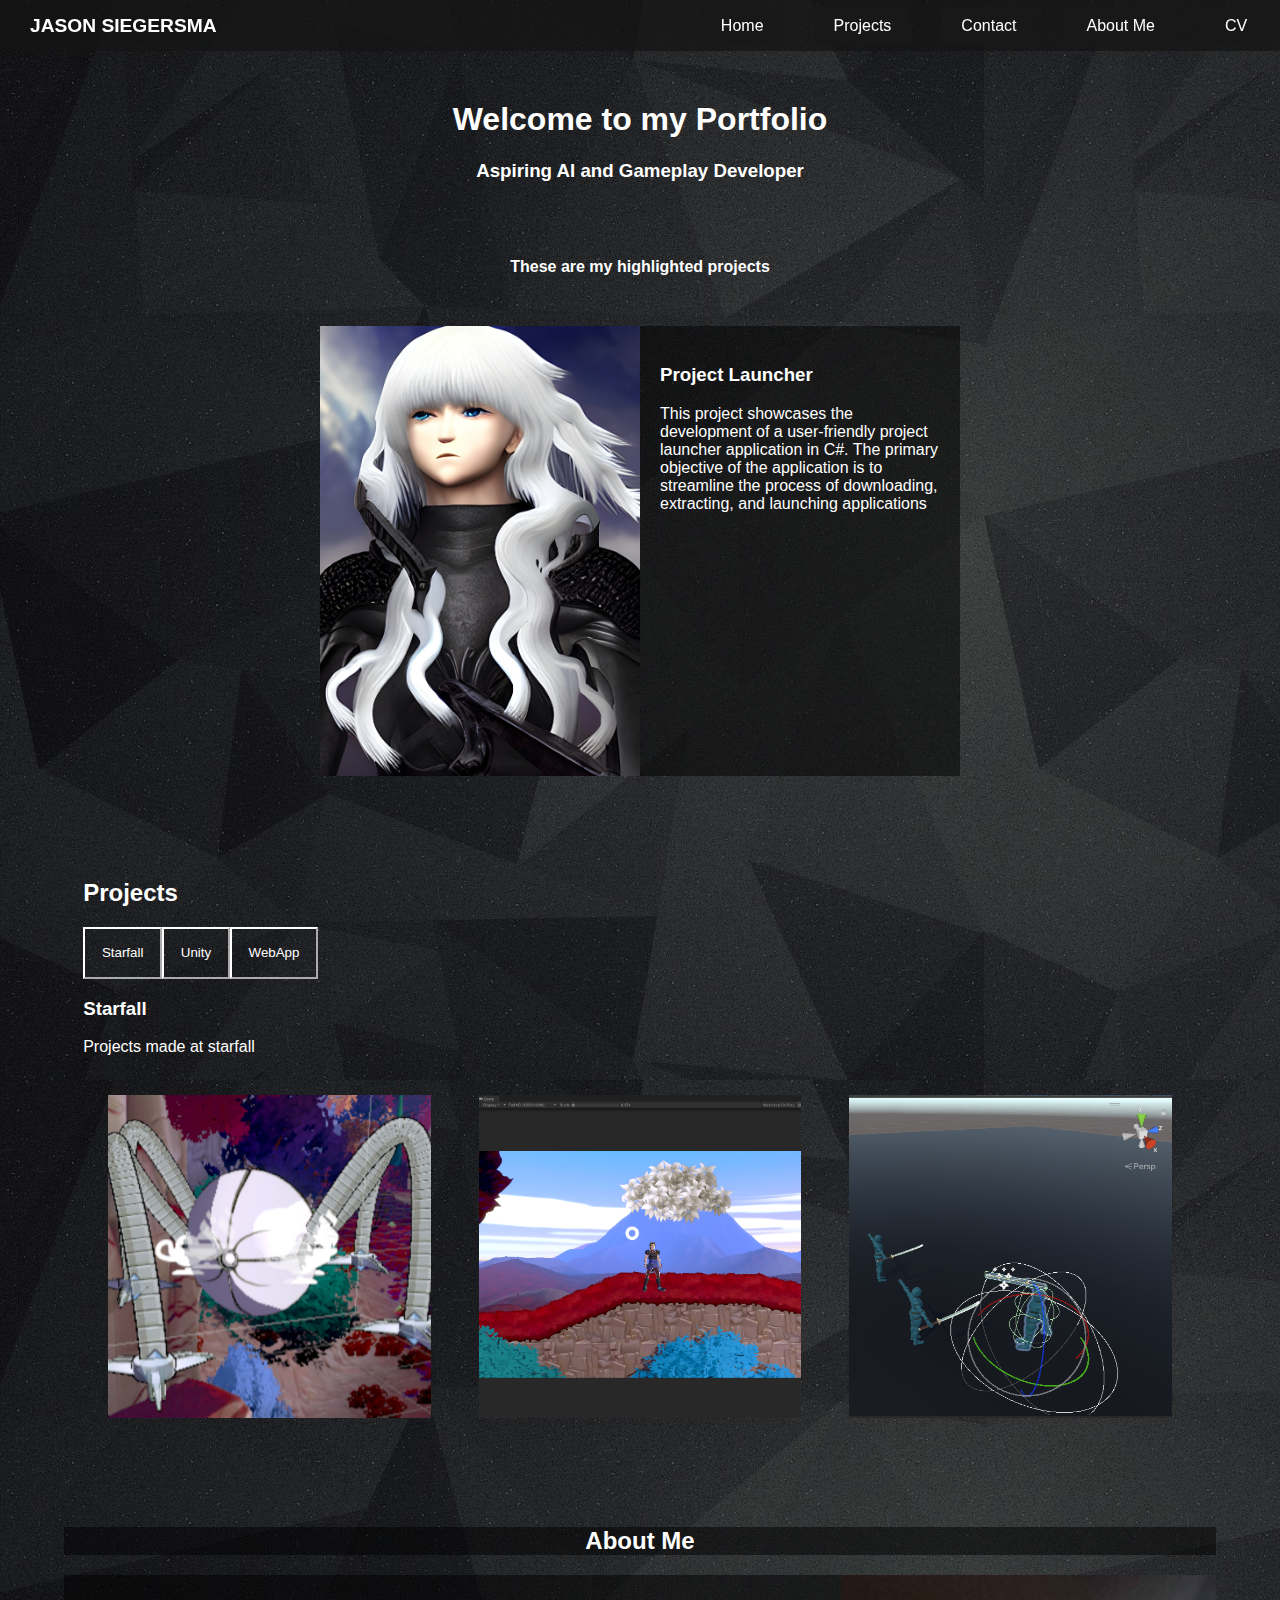
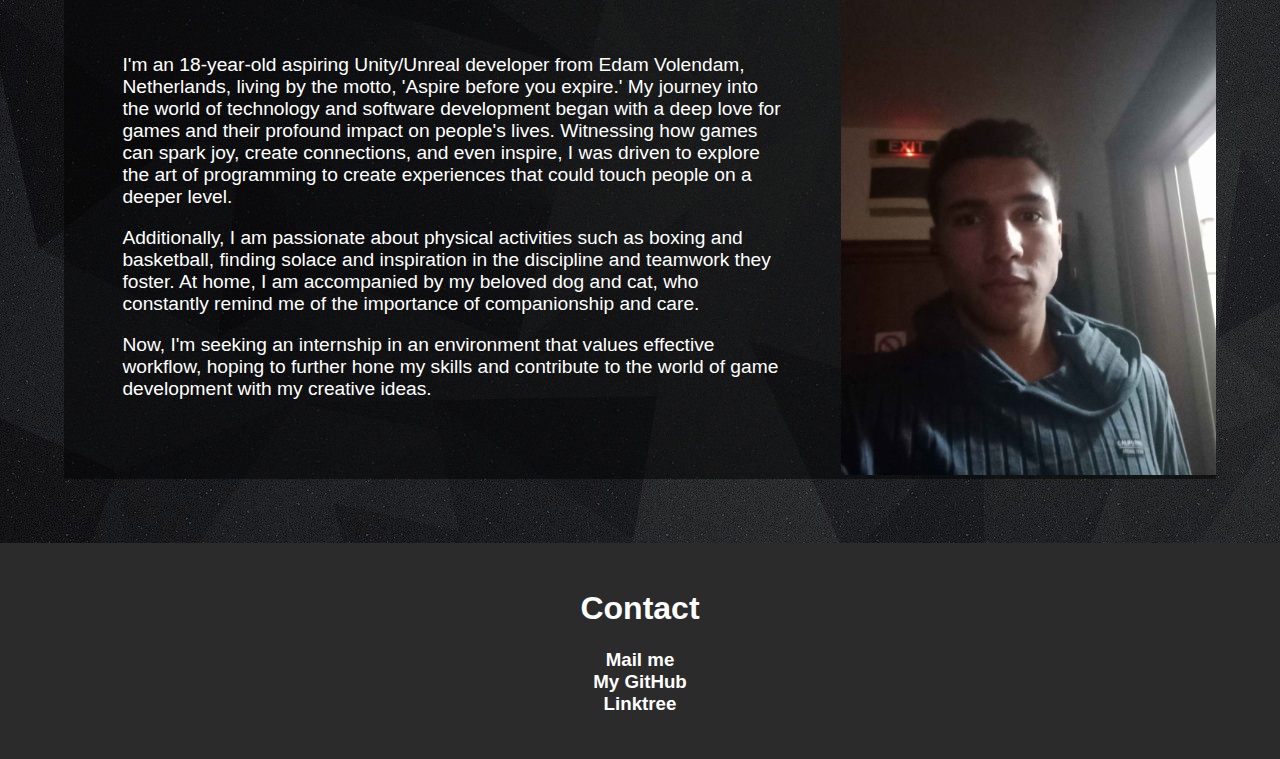
<file: index.html>
<!DOCTYPE html>
<html lang="en">

<head>
    <meta charset="UTF-8">
    <meta http-equiv="X-UA-Compatible" content="IE=edge">
    <meta name="viewport" content="width=device-width, initial-scale=1.0">
    <title>Jason Siegersma</title>
    <link rel="stylesheet" href="style2.css">
    <script defer src="script.js"></script>
</head>

<body>
    <nav>
        <div class="name">
            <a href="index.html">
                <h2>Jason Siegersma  
                </h2>
            </a>
        </div>
        <div class="menu">
            <button class="nav-items" onclick="window.location.href='index.html'">Home</button>
            <button class="nav-items" onclick="window.location.href='#services'">Projects</button>
            <button class="nav-items" onclick="window.location.href='#contact'">Contact</button>
            <button class="nav-items" onclick="window.location.href='#about'">About Me</button>
            <a class="nav-items" href="img/CV.png">CV</a>
        </div>

    </nav>




    <div class="introHeader">
        <h1>
            Welcome to my Portfolio
        </h1>
        <h3>
            Aspiring AI and Gameplay Developer
        </h3>
        <br>
        <br>
        <h4>These are my highlighted projects</h4>
    </div>
    <div class="slider-container">
        <div class="slider-content">
            <a href="projectlauncher.html">
                <div class="slide-content">
                    <img src="img/gamelauncher.jpg" alt="Image 1">
                    <div class="text-content">
                        <h3>Project Launcher</h3>
                        <p>This project showcases the development of a user-friendly project launcher application in C#.
                            The primary objective of the application is to streamline the process of downloading,
                            extracting, and launching applications</p>
                    </div>
                </div>
            </a>
        </div>
    </div>
    <div class="slider-container">
        <div class="slider-content">
            <a href="#services">
                <div class="slide-content">
                    <img src="img/neonsitebackground.jpg" alt="Image 1">
                    <div class="text-content">
                        <h3>Neon Game Studio</h3>
                        <p>Our Unannounced Game as a Service is a 2D Metroidvania experience for local co-op play,
                            inspired by beloved 1980s cartoons.
                            It operates as a constantly evolving game, offering an expanding open world, engaging
                            storylines, and character customization.
                            Join up to 4 players as you embark on cooperative adventures and exciting missions,
                            uncovering the mysteries of the game's world while customizing your characters with 1980s
                            nostalgia.</p>
                    </div>
                </div>
            </a>
        </div>
    </div>

    <div class="slider-container">
        <div class="slider-content">
            <a href="Bo-Space.html">
                <div class="slide-content">
                    <img src="img/OrbitX/orbitx.png" alt="Image 1">
                    <div class="text-content">
                        <h3>OrbitX</h3>
                        <p>The BO-Space project was a collaborative effort assigned to a group of Game Developers and
                            Artists, tasked with creating a game within 8 weeks to showcase their current skills. As
                            part of Group 9, we embarked on developing an Adventure Horror game, with the overarching
                            theme centered around space exploration. Our collective aim was to deliver an immersive
                            gaming experience that would resonate with players and push the boundaries of our
                            capabilities.</p>
                    </div>
                </div>
            </a>
        </div>
    </div>






    <section id="services">
        <h2>Projects</h2>
        <div class="tab">
            <button class="tablinks" onclick="openTab(event, 'Service1')">Starfall</button>
            <button class="tablinks" onclick="openTab(event, 'Service2')">Unity</button>
            <button class="tablinks" onclick="openTab(event, 'Service3')">WebApp</button>
        </div>

        <div id="Service3" class="tabcontent">
            <h3>Other programming languages</h3>
            <p>Projects i made using different codes.</p>
            <div class="image-container">
                <a href="projectlauncher.html" class="image-link">
                    <img src="img/gamelauncher.jpg" alt="">
                    <div class="overlay">Project Launcher</div>
                </a>
                <a href="sitetemplate.html" class="image-link">
                    <img src="img/htmlcssjs-overview.png" alt="">
                    <div class="overlay">HTML/CSS/JS projects</div>
                </a>
            </div>
        </div>

        <div id="Service2" class="tabcontent">
            <h3>Unity</h3>
            <p>My Unity Projects</p>
            <div class="image-container">
                <a href="Bo-Space.html" class="image-link">
                    <img src="img/OrbitX/orbitx.png" alt="">
                    <div class="overlay">OrbitX</div>
                </a>
                <a href="TowerDefense.html" class="image-link">
                    <img src="img/towerdefenselogo.jpg" alt="">
                    <div class="overlay">TowerDefense</div>
                </a>
            </div>
        </div>

        <div id="Service1" class="tabcontent">
            <h3>Starfall</h3>
            <p>Projects made at starfall</p>
            <div class="image-container">
                <a href="ngsocto.html" class="image-link">
                    <img src="img/Octo/octo.png" alt="">
                    <div class="overlay">Octodrone</div>
                </a>
                <a href="ngsradial.html" class="image-link">
                    <img src="img/Radial/RadialStamina.png" alt="">
                    <div class="overlay">Radial Stamina</div>
                </a>
                <a href="ngsams.html" class="image-link">
                    <img src="img/AdvancedMeleeSystem/ablockingandparryingradius.png" alt="">
                    <div class="overlay">Advanced Melee System</div>
                </a>
            </div>

    </section>


    <section>
        <h2 class="about-me">About Me</h2>
        <div class="about-me">
            <div class="about-me-content">
                <p> I'm an 18-year-old aspiring Unity/Unreal developer from Edam Volendam, Netherlands, living by the
                    motto, 'Aspire before you expire.' My journey into the world of technology and software development
                    began with a deep love for games and their profound impact on people's lives. Witnessing how games
                    can spark joy, create connections, and even inspire, I was driven to explore the art of programming
                    to create experiences that could touch people on a deeper level.
                </p>
                <p>
                    Additionally, I am passionate about physical activities such as boxing and basketball, finding
                    solace and inspiration in the discipline and teamwork they foster. At home, I am accompanied by my
                    beloved dog and cat, who constantly remind me of the importance of companionship and care.
                </p>
                <p>
                    Now, I'm seeking an internship in an environment that values effective workflow, hoping to further
                    hone my skills and contribute to the world of game development with my creative ideas.
                </p>
            </div>
            <div class="about-me-image">
                <img src="img/juslikemfr.jpg" alt="About Me Image">
            </div>
        </div>
    </section>

    <footer id="contact">
        <h1>Contact</h1>
        <h3>
            <a href="siegersmajason@gmail.com" target="_blank">Mail me</a>
            <br>
            <a href="https://github.com/j5x" target="_blank">My GitHub</a>
            <br>
            <a href="https://linktr.ee/fwkwasi" target="_blank">Linktree</a>
            <br>
            <a href=""></a>

        </h3>

    </footer>
    </div>
</body>

</html>
</file>
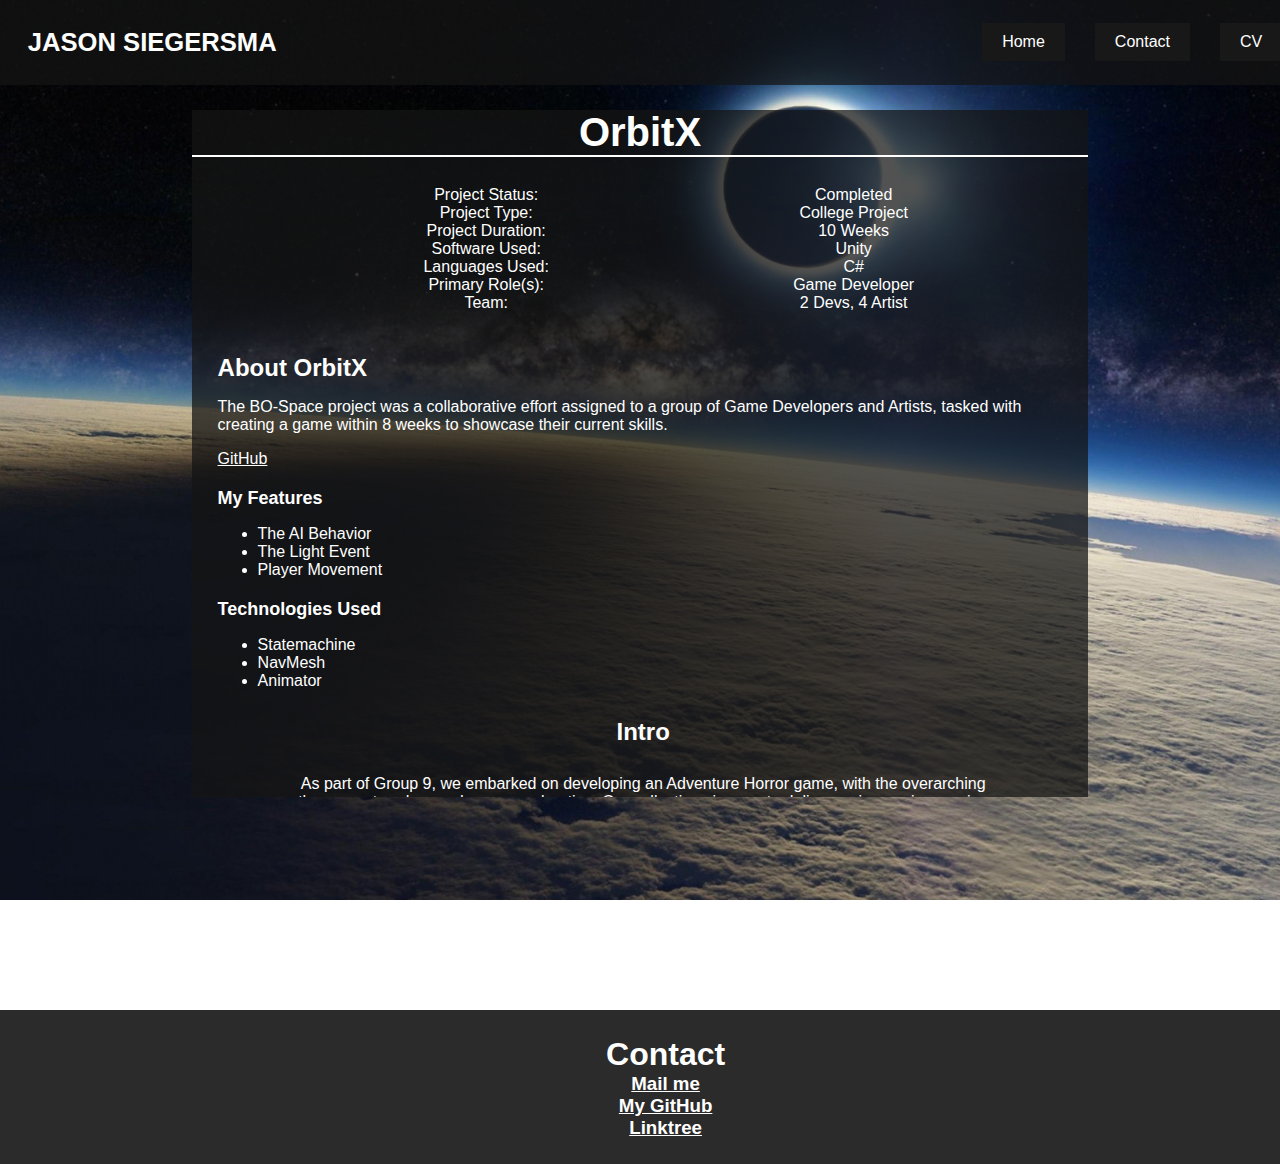
<file: Bo-Space.html>
<!DOCTYPE html>
<html lang="en">

<head>
    <meta charset="UTF-8">
    <meta name="viewport" content="width=device-width, initial-scale=1.0">
    <link rel="stylesheet" href="styleproject.css">
    <title>Project Space</title>
</head>

<body id="space">
    <header class="navbar">
        <nav>
            <div class="name">
                <a href="index.html">
                    <h1>Jason Siegersma</h1>
                </a>
            </div>
            <div class="menu">
                <button class="nav-items" onclick="window.location.href='index.html'">Home</button>
                <button class="nav-items" onclick="window.location.href='#contact'">Contact</button>
                <a class="nav-items" href="img/CV.png" target="_blank">CV</a>
            </div>

        </nav>
    </header>
    <div class="container">
        <div class="project-header">
            <h1>OrbitX</h1>
        </div>

        <div class="project-details">
            <div class="project-stats">
                <p class="project-text">
                    Project Status: <br>
                    Project Type: <br>
                    Project Duration: <br>
                    Software Used: <br>
                    Languages Used: <br>
                    Primary Role(s): <br>
                    Team: <br>
                </p>
                <p class="project-text">
                    Completed <br>
                    College Project <br>
                    10 Weeks <br>
                    Unity <br>
                    C# <br>
                    Game Developer <br>
                    2 Devs, 4 Artist
                </p>
            </div>

            <div class="project-description">
                <h2>About OrbitX</h2>
                <p>
                    The BO-Space project was a collaborative effort assigned to a group of Game Developers and Artists,
                    tasked with creating a game within 8 weeks to showcase their current skills.
                <p>
                    <a href="https://github.com/MikeHuijgen/BO_Space" target="_blank">GitHub</a>
                <h2 class="subtitle">My Features</h2>
                <ul>
                    <li>The AI Behavior</li>
                    <li>The Light Event</li>
                    <li>Player Movement</li>
                </ul>

                <h2 class="subtitle">Technologies Used</h2>
                <ul>
                    <li>Statemachine</li>
                    <li>NavMesh</li>
                    <li>Animator</li>
                </ul>

                <!--Begin Intro Section-->
                <h2 class="project-text">Intro</h2>
                <p class="project-text">As part of Group 9, we
                    embarked on developing an Adventure Horror game, with the overarching theme centered around space
                    exploration. Our collective aim was to deliver an immersive gaming experience that would resonate
                    with players and push the boundaries of our capabilities.


                </p>

                <div class="project-images">
                    <p class="image-title">Gameplay Video of the game</p>
                    <iframe width="800" height="600"
                        src="https://www.youtube.com/embed/pBwwZd9RuRs?si=XeWOAHSLZca20SJA" title="YouTube video player"
                        frameborder="0"
                        allow="accelerometer; autoplay; clipboard-write; encrypted-media; gyroscope; picture-in-picture; web-share"
                        allowfullscreen></iframe>
                    <p class="project-text">
                        Video is the complete walkthrough of level 1, maybe in the future we will work on it again
                    </p>
                </div>
                <!--End Intro Section-->

                <!--Begin Development Section-->

                <h2 class="project-text">Development</h2>
                <p class="project-text">
                    During the development phase, my primary focus revolved around crafting the game's AI and defining
                    its behavior to create an intense and gripping gameplay experience. Leveraging my expertise in AI
                    programming, I dedicated myself to designing and implementing complex AI systems that were integral
                    to the game's suspenseful and immersive atmosphere. I collaborated closely with the team to ensure
                    that the AI seamlessly integrated with the game's narrative and mechanics, contributing to a
                    cohesive and engaging player experience.
                </p>
                <div class="project-images">
                    <p class="image-title">Code that allows the AI to follow the player.</p>
                    <img src="img/OrbitX/FollowPlayerCode.png" alt="Image 1">
                    <p class="project-text">
                        Simple code structure and easy to use.
                    </p>
                </div>
                <div class="project-images">
                    <p class="image-title">Code waypoint system </p>
                    <img src="img/OrbitX/GoToNextPointCode.png" alt="Image 1">
                    <p class="project-text">
                        This code shows you when and which waypoint is selected.
                    </p>
                </div><div class="project-images">
                    <p class="image-title">The Light Event Code</p>
                    <img src="img/OrbitX/LightEvenCode.png" alt="Image 1">
                    <p class="project-text">
                        This is the light event, which happens when you turn on both terminals, then the monster will go to the light.
                    </p>
                </div>
                <h3 class="project-text">Conclusion</h3>
                <p class="project-text">
                    In summary, the project's success stemmed from strong teamwork, yet the lack of documentation and
                    time constraints posed significant challenges. Moving forward, prioritizing documentation and
                    allowing ample time for planning will be crucial for achieving optimal results.
                </p>






            </div>
        </div>
    </div>

    <footer id="contact">
        <h1>Contact</h1>
        <h3>
            <a href="siegersmajason@gmail.com">Mail me</a>
            <br>
            <a href="https://github.com/j5x">My GitHub</a>
            <br>
            <a href="https://linktr.ee/jsnx2k">Linktree</a>

        </h3>

    </footer>

</body>

</html>
</file>
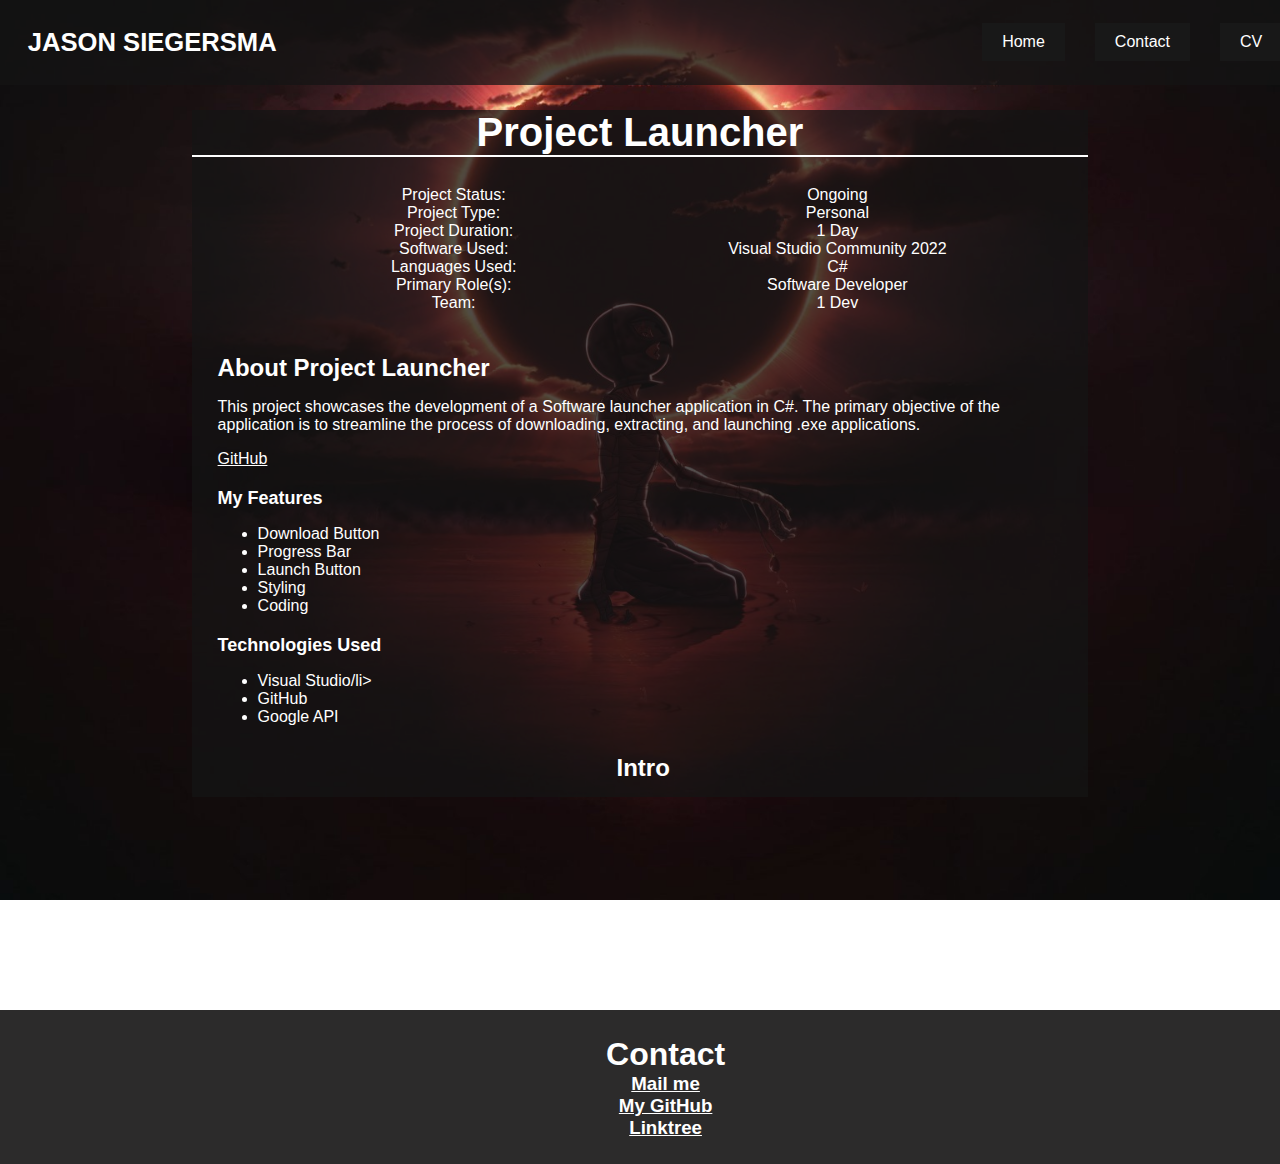
<file: projectlauncher.html>
<!DOCTYPE html>
<html lang="en">

<head>
    <meta charset="UTF-8">
    <meta name="viewport" content="width=device-width, initial-scale=1.0">
    <link rel="stylesheet" href="styleproject.css">
    <title>Project Launcher</title>
</head>

<body id="projectlauncher">
    <header class="navbar">
        <nav>
            <div class="name">
                <a href="index.html">
                    <h1>Jason Siegersma</h1>
                </a>
            </div>
            <div class="menu">
                <button class="nav-items" onclick="window.location.href='index.html'">Home</button>
                <button class="nav-items" onclick="window.location.href='#contact'">Contact</button>
                <a class="nav-items" href="img/CV.png" target="_blank">CV</a>
            </div>

        </nav>
    </header>
    <div class="container">
        <div class="project-header">
            <h1>Project Launcher</h1>
        </div>

        <div class="project-details">
            <div class="project-stats">
                <p class="project-text">
                    Project Status: <br>
                    Project Type: <br>
                    Project Duration: <br>
                    Software Used: <br>
                    Languages Used: <br>
                    Primary Role(s): <br>
                    Team: <br>
                </p>
                <p class="project-text">
                    Ongoing <br>
                    Personal<br>
                    1 Day <br>
                    Visual Studio Community 2022 <br>
                    C# <br>
                    Software Developer <br>
                    1 Dev
                </p>
            </div>

            <div class="project-description">
                <h2>About Project Launcher</h2>
                <p>
                    This project showcases the development of a Software launcher application in C#. The
                    primary objective of the application is to streamline the process of downloading, extracting, and
                    launching .exe applications.
                <p>
                    <a href="https://github.com/j5x/ProjectLauncher" target="_blank">GitHub</a>
                <h2 class="subtitle">My Features</h2>
                <ul>
                    <li>Download Button</li>
                    <li>Progress Bar</li>
                    <li>Launch Button</li>
                    <li>Styling</li>
                    <li>Coding</li>
                </ul>

                <h2 class="subtitle">Technologies Used</h2>
                <ul>
                    <li>Visual Studio/li>
                    <li>GitHub</li>
                    <li>Google API</li>
                </ul>

                <!--Begin Intro Section-->
                <h2 class="project-text">Intro</h2>
                <p class="project-text">
                    The development of the game launcher in C# was quite a challenge, but I managed
                    to make some great strides. I chose C# initially because it works well with the Unreal Engine, which
                    is what I used for the game. I had to work with the WebClient class and the GitHub API to make the
                    downloading and extraction process smooth.
                </p>

                <p class="project-text">
                    At the beginning, I had to set up the environment carefully and make sure the UI components were
                    working smoothly. One of the trickiest parts was getting the download feature right. I had to figure
                    out how to handle file downloads, extractions, and potential errors. Adding the SaveFileDialog was a
                    game-changer because it made it possible for users to choose where to save their downloads.
                </p>

                <div class="project-images">
                    <p class="image-title">Picture of Launcher</p>
                    <img src="img/GameLauncher/Gamelauncher.jpg" alt="Image 1">
                    <p class="project-text">
                        In the image you can see the styling I used and how the buttons look. (I made them simple)
                    </p>
                </div>
                <!--End Intro Section-->

                <!--Begin Development Section-->

                <h2 class="project-text">Development</h2>
                <p class="project-text">
                    As the development process unfolded, ensuring seamless compatibility of various components,
                    including the progress bar, necessitated persistent troubleshooting and diligent debugging efforts.
                    Moreover, the intricate handling of exceptions, notably the NullReferenceException, demanded a
                    comprehensive understanding of the code's intricacies and meticulous attention to detail.
                </p>
                <p class="project-text">
                    As we kept working, we ran into some issues with the progress bar and had to spend some time
                    troubleshooting and debugging(The progress bar will be readded later). Dealing with exceptions like
                    the NullReferenceException was a bit tricky, and we had to pay close attention to the details in the
                    code.
                </p>

                <div class="project-images">
                    <p class="image-title">The script of the download button</p>
                    <script src="https://code.jquery.com/jquery-3.7.1.min.js"
                        integrity="sha256-/JqT3SQfawRcv/BIHPThkBvs0OEvtFFmqPF/lYI/Cxo="
                        crossorigin="anonymous"></script>
                    <p class="project-text">
                        In the snippet you can see the code used for the download button
                    </p>
                    <img src="img/GameLauncher/githubAPIbutton2.png" />
                    <p>In the second snippet you can see the code used for the launch button</p>
                </div>
                <h3 class="project-text">Technical Integration Challenges</h3>
                <p class="project-text">
                    The technical integration of the Google Drive API within the existing codebase proved to be more
                    complex than initially anticipated. It required additional external libraries and resources,
                    which
                    increased the complexity of the project.
                </p>
                <div class="project-images">
                    <p class="image-title">The Google Drive API script</p>
                    <img src="img/GameLauncher/GoogleDriveAPI.png" alt="Image 1">
                    <p class="project-text">
                        In the snippet you can see the entire code used for the Google Drive API
                    </p>
                </div>
                <p class="project-text">
                    The Google Drive API did not provide seamless support for downloading and extracting ZIP files
                    directly, which was a critical requirement for this project. This limitation hindered the smooth
                    retrieval and extraction of game files from the Google Drive repository.
                </p>




                <h3 class="project-text">Conclusion</h3>
                <p class="project-text">
                    We also had some trouble with files getting locked during the build process. It taught us the
                    importance of managing resources properly and handling file access carefully. We had to go deep
                    into
                    the build process to make sure nothing was causing problems.
                </p>
                <p class="project-text">

                    Despite these challenges, we adopted an iterative approach, did a lot of testing, and learned a
                    great deal about C# and the GitHub API. This project has really shown us the importance of
                    perseverance, creative problem-solving, and paying attention to detail, especially in a
                    college-level software development setting.
                </p>



            </div>
        </div>
    </div>
    </div>

    <footer id="contact">
        <h1>Contact</h1>
        <h3>
            <a href="siegersmajason@gmail.com">Mail me</a>
            <br>
            <a href="https://github.com/j5x">My GitHub</a>
            <br>
            <a href="https://linktr.ee/jsnx2k">Linktree</a>

        </h3>

    </footer>

</body>

</html>
</file>
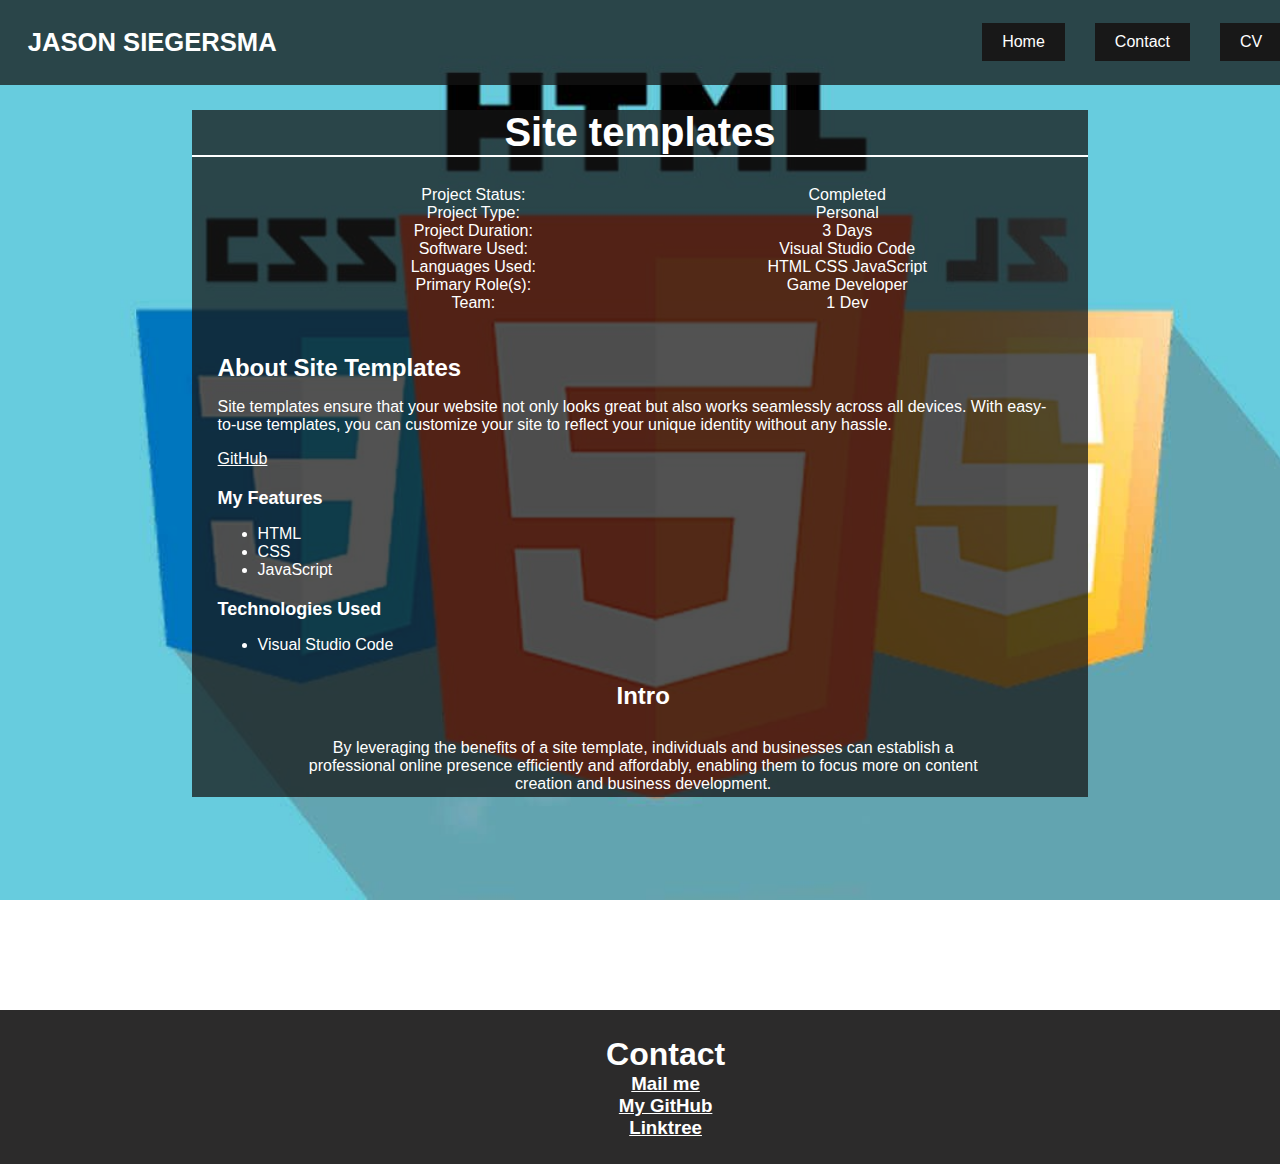
<file: sitetemplate.html>
<!DOCTYPE html>
<html lang="en">

<head>
    <meta charset="UTF-8">
    <meta name="viewport" content="width=device-width, initial-scale=1.0">
    <link rel="stylesheet" href="styleproject.css">
    <title>Template Project</title>
</head>

<body id="sitetemp">
    <header class="navbar">
        <nav>
            <div class="name">
                <a href="index.html">
                    <h1>Jason Siegersma</h1>
                </a>
            </div>
            <div class="menu">
                <button class="nav-items" onclick="window.location.href='index.html'">Home</button>
                <button class="nav-items" onclick="window.location.href='#contact'">Contact</button>
                <a class="nav-items" href="img/CV.png" target="_blank">CV</a>
            </div>

        </nav>
    </header>
    <div class="container">
        <div class="project-header">
            <h1>Site templates</h1>
        </div>

        <div class="project-details">
            <div class="project-stats">
                <p class="project-text">
                    Project Status: <br>
                    Project Type: <br>
                    Project Duration: <br>
                    Software Used: <br>
                    Languages Used: <br>
                    Primary Role(s): <br>
                    Team: <br>
                </p>
                <p class="project-text">
                    Completed <br>
                    Personal <br>
                    3 Days <br>
                    Visual Studio Code <br>
                    HTML CSS JavaScript <br>
                    Game Developer <br>
                    1 Dev
                </p>
            </div>

            <div class="project-description">
                <h2>About Site Templates</h2>
                <p>
                    Site templates ensure that your website not only looks great but also works seamlessly across all
                    devices. With
                    easy-to-use templates, you can customize your site to reflect your unique identity without any
                    hassle.
                <p>
                    <a href="https://github.com/10KJVN/10KJVN.github.io/tree/template" target="_blank">GitHub</a>
                <h2 class="subtitle">My Features</h2>
                <ul>
                    <li>HTML</li>
                    <li>CSS</li>
                    <li>JavaScript</li>
                </ul>

                <h2 class="subtitle">Technologies Used</h2>
                <ul>
                    <li>Visual Studio Code</li>
                </ul>

                <!--Begin Intro Section-->
                <h2 class="project-text">Intro</h2>
                <p class="project-text">

                    By leveraging the benefits of a site template, individuals and businesses can establish a
                    professional online presence efficiently and affordably, enabling them to focus more on content
                    creation and business development.
                </p>


                <!--End Intro Section-->

                <!--Begin Development Section-->

                <h2 class="project-text">Time Efficiency</h2>
                <p class="project-text">
                    Templates provide a pre-designed structure, allowing users to quickly set up a website without
                    starting from scratch. This saves significant time and effort in the development process.
                </p>
                <h2 class="project-text">Consisten Branding</h2>
                <p class="project-text">
                    Templates enable consistent branding across different web pages. They usually come with predefined
                    color schemes, fonts, and layouts, ensuring a cohesive visual identity for the website.
                </p>

                <h2 class="project-text">Cost-Effectiveness</h2>
                <p class="project-text">
                    Using a site template eliminates the need to hire a professional web designer, reducing the overall
                    cost of website development. This is especially beneficial for small businesses and individuals with
                    limited budgets.
                </p>
                <h2 class="project-text">Customization Options</h2>
                <p class="project-text">
                    While providing a structured design, templates often offer customization options, allowing users to
                    personalize certain aspects of the website to better reflect their brand and unique requirements.
                </p>



                <h3 class="project-text">Conclusion</h3>
                <p class="project-text">
                    By leveraging Shader Graph, developers can create visually stunning and customizable stamina bars
                    that align with the aesthetic and design requirements of their game, ultimately contributing to a
                    more immersive and engaging gameplay experience for players.
                </p>






            </div>
        </div>
    </div>

    <footer id="contact">
        <h1>Contact</h1>
        <h3>
            <a href="siegersmajason@gmail.com">Mail me</a>
            <br>
            <a href="https://github.com/j5x">My GitHub</a>
            <br>
            <a href="https://linktr.ee/jsnx2k">Linktree</a>

        </h3>

    </footer>

</body>

</html>
</file>
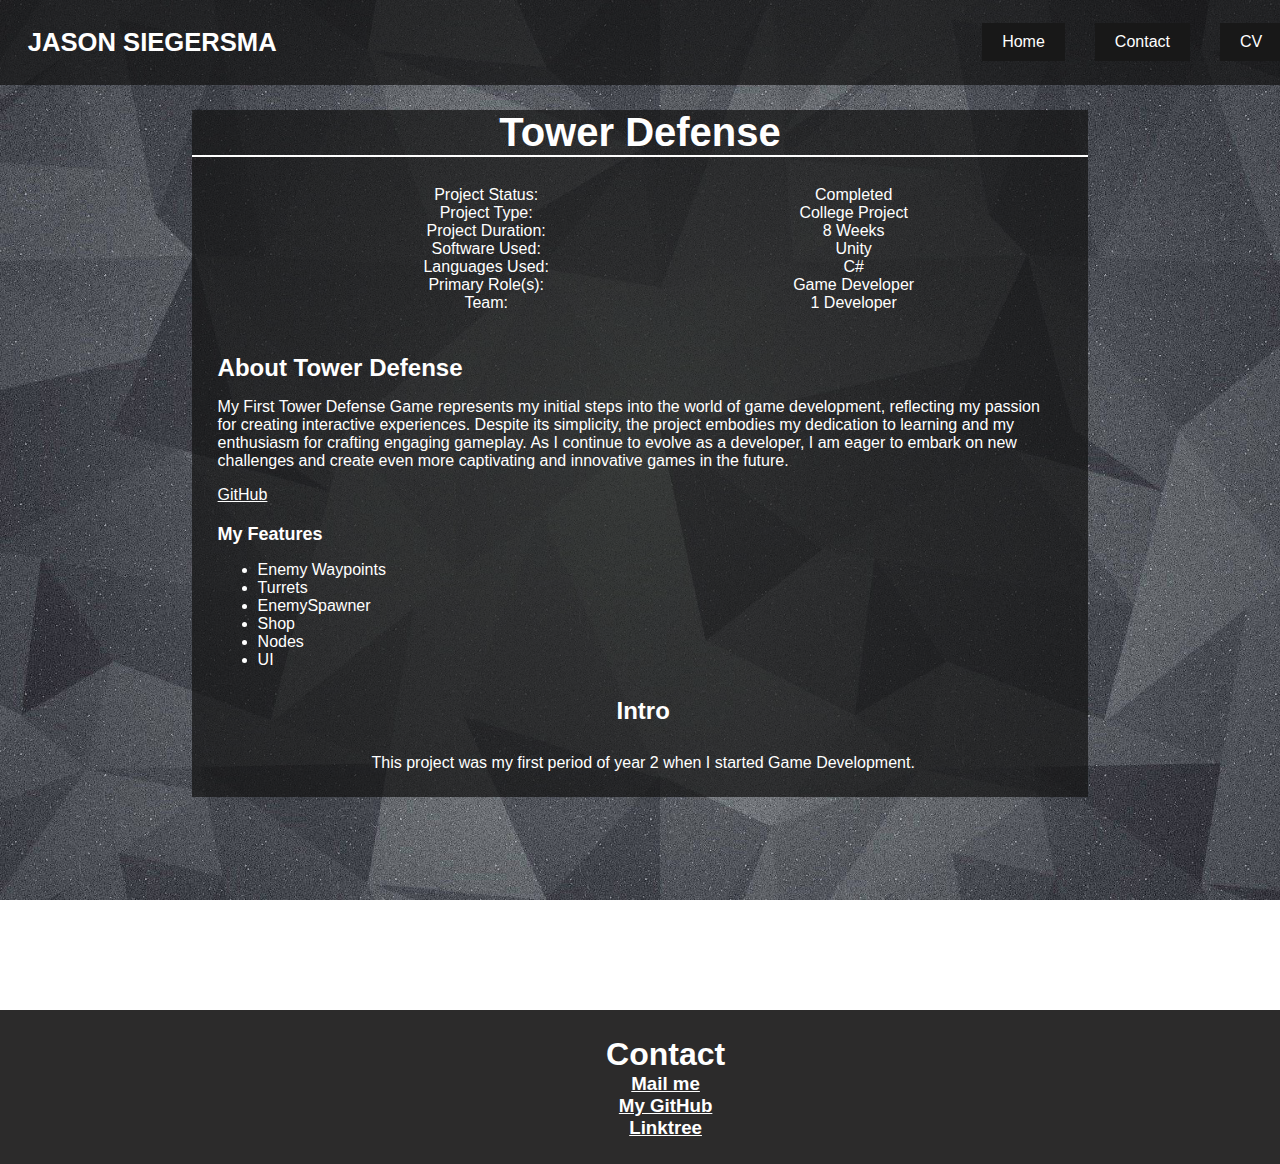
<file: TowerDefense.html>
<!DOCTYPE html>
<html lang="en">

<head>
    <meta charset="UTF-8">
    <meta name="viewport" content="width=device-width, initial-scale=1.0">
    <link rel="stylesheet" href="styleproject.css">
    <title>Tower Defense</title>
</head>

<body>
    <header class="navbar">
        <nav>
            <div class="name">
                <a href="index.html">
                    <h1>Jason Siegersma</h1>
                </a>
            </div>
            <div class="menu">
                <button class="nav-items" onclick="window.location.href='index.html'">Home</button>
                <button class="nav-items" onclick="window.location.href='#contact'">Contact</button>
                <a class="nav-items" href="img/CV.png" target="_blank">CV</a>
            </div>

        </nav>
    </header>
    <div class="container">
        <div class="project-header">
            <h1>Tower Defense</h1>
        </div>

        <div class="project-details">
            <div class="project-stats">
                <p class="project-text">
                    Project Status: <br>
                    Project Type: <br>
                    Project Duration: <br>
                    Software Used: <br>
                    Languages Used: <br>
                    Primary Role(s): <br>
                    Team: <br>
                </p>
                <p class="project-text">
                    Completed <br>
                    College Project <br>
                    8 Weeks <br>
                    Unity <br>
                    C# <br>
                    Game Developer <br>
                    1 Developer
                </p>
            </div>

            <div class="project-description">
                <h2>About Tower Defense</h2>
                <p>
                    My First Tower Defense Game represents my initial steps into the world of game development,
                    reflecting my passion for creating interactive experiences. Despite its simplicity, the project
                    embodies my dedication to learning and my enthusiasm for crafting engaging gameplay. As I continue
                    to evolve as a developer, I am eager to embark on new challenges and create even more captivating
                    and innovative games in the future.
                <p>
                    <a href="https://github.com/j5x/BO-TD" target="_blank">GitHub</a>
                <h2 class="subtitle">My Features</h2>
                <ul>
                    <li>Enemy Waypoints</li>
                    <li>Turrets</li>
                    <li>EnemySpawner</li>
                    <li>Shop</li>
                    <li>Nodes</li>
                    <li>UI</li>
                </ul>
                <!--Begin Intro Section-->
                <h2 class="project-text">Intro</h2>
                <p class="project-text">This project was my first period of year 2 when I started Game Development.
                </p>

                <!--End Intro Section-->

                <!--Begin Development Section-->

                <h2 class="project-text">Development</h2>
                <p class="project-text">


                    Throughout the development phase, ensuring seamless integration of diverse game components such as
                    tower mechanics, enemy behavior, and wave spawning required meticulous debugging and persistent
                    testing. Handling complex AI behaviors and optimizing game performance were essential aspects that I
                    focused on during the development process. The iterative approach adopted during the game's
                    construction allowed for thorough testing and debugging, resulting in a robust and engaging gameplay
                    experience for users. Addressing performance bottlenecks and refining gameplay mechanics were
                    integral parts of the development journey.

                </p>

                <div class="project-images">
                    <p class="image-title">Picture of EnemySpawner code</p>
                    <img src="img/TowerDefense/EnemySpawnercode.png" alt="Image 1">
                    <p class="project-text">
                        In the code you can see the way the enemie prefabs are spawned and the rates which you can
                        customize in the in specter
                    </p>
                </div>

                <div class="project-images">
                    <p class="image-title">Picture of the Bullet Code</p>
                    <img src="img/TowerDefense/Bulletcode.png" alt="Image 1">
                    <p class="project-text">
                        In this code you can see that the bullet tracks the enemy closest to him and then deals damage.
                    </p>
                </div>
                <div class="project-images">
                    <p class="image-title">Picture of the turret target code</p>
                    <img src="img/TowerDefense/UpdateTargetcode.png" alt="Image 1">
                    <p class="project-text">
                        In this code you can see that the turret tracks the closest enemy to him.
                    </p>
                </div>
                <div class="project-images">
                    <p class="image-title">Picture of the turret shoot code</p>
                    <img src="img/TowerDefense/TurretShootcode.png" alt="Image 1">
                    <p class="project-text">
                        In this code you can see that the bullet is instantiated from the barrel of the turret and
                        shoots it at the enemy.
                    </p>
                </div>
                <div class="project-images">
                    <p class="image-title">Picture of the gameplay</p>
                    <img src="img/towerdefense.PNG" alt="Image 1">
                    <p class="project-text">
                        In this screenshot you can see the gameplay.
                    </p>
                </div>
                <h3 class="project-text">Conclusion</h3>
                <p class="project-text">
                    Developing the Tower Defense game was a valuable learning experience, showcasing my ability to
                    navigate complex game development challenges. The project highlighted the significance of
                    comprehensive testing, effective debugging, and a deep understanding of Unity and C# programming
                    principles.
                </p>

        




            </div>
        </div>
    </div>

    <footer id="contact">
        <h1>Contact</h1>
        <h3>
            <a href="siegersmajason@gmail.com">Mail me</a>
            <br>
            <a href="https://github.com/j5x">My GitHub</a>
            <br>
            <a href="https://linktr.ee/jsnx2k">Linktree</a>

        </h3>

    </footer>

</body>

</html>
</file>
<file: style2.css>
* {
    color: white;
}

body {
    font-family: Arial, Helvetica, sans-serif;
    margin: 0;
    background: linear-gradient(rgba(0, 0, 0, 0.6), rgba(0, 0, 0, 0.6)), url("img/greybackground.jpg");
}
a {
    text-decoration: none;
    
  }
.homepageredirect {
    color: white;
}

nav {
    display: block;
    left: 0;
    top: 0;
    text-transform: uppercase;
    position: sticky;
    z-index: 1;
    display: flex;
    flex-direction: row;
    justify-content: space-between;
    align-items: center;
    background-color: #141414bc;
    height: 4vw;
    margin-bottom: 2%;
}

.name {
    font-size: 80%;
    padding: 1vw;
    padding-left: 30px;
}

.menu {
    display: flex;
    flex-direction: row;
    gap: 30px;
    margin-right: 1vw;
}

.nav-items {
    display: inline-block;
    background-color: #181818;
    border: none;
    color: white;
    text-align: center;
    font-size: 16px;
    padding: 10px 20px;
    cursor: pointer;
    text-decoration: none;
    transition: background-color 0.3s;

}

.nav-items:hover {
    background-color: #4e4e4eb7;
}

.introHeader {
    text-align: center;
    margin: 50px;
}

.slider-container {
    display: flex;
    justify-content: center; /* Center items horizontally */
    align-items: center; /* Center items vertically */
    position: relative;
    width: 50%;
    margin: 0 auto;
    overflow: hidden;
    flex-direction: row;
}

.slide-content {
    display: flex;
    align-items: center; /* Align items vertically */
    width: 100%; /* Adjust the width as needed */
    height: 50vh; /* Adjust the height as needed */
    margin: 0 auto;
    text-align: left;
    transition: transition 3s ease; /* Smooth transition for the slider */
}

.slide-content img {
    width: 50%; /* Adjust the width as needed */
    height: 100%; /* Make the height 100% of the container */
    object-fit: cover; /* Maintain aspect ratio while covering the area */
}

.text-content {
    width: 50%; /* Adjust the width as needed */
    height: 100%; /* Make the height 100% of the container */
    padding: 20px; /* Adjust the padding as needed */
    box-sizing: border-box;
    
}

  .text-content {
    background-color: rgba(0, 0, 0, 0.5);
  }
  
.prevButton,
.nextButton {
    position: absolute;
    top: 50%;
    transform: translateY(-50%);
    background-color: rgb(0, 0, 194);
    color: white;
    padding: 2%;
    border: none;
    cursor: pointer;
    transition: background-color 0.3s ease, color 0.3s ease;
}

.prevButton {
    left: 2%;
}

.nextButton {
    right: 2%;
}

.container {
    display: flex;
    flex-direction: column;
    align-items: center;
    width: 100%;
}

section {
    margin: 5%;
}

#services {
    padding: 1.5vw;
}

.tab {
    overflow: hidden;
}

.tab button {
    background-color: inherit;
    float: left;
    border-color: white;
    outline: none;
    cursor: pointer;
    padding: 1.5%;
    transition: background-color 0.3s ease, color 0.3s ease;
}

.tab button:hover {
    background-color: #ddd;
}

.tab button.active {
    background-color: #ccc;
}

.tabcontent {
    display: flex;
    flex-wrap: wrap;
    border-top: none;
    overflow: hidden;
}

.tabcontent .image-container {
    display: flex;
    flex-direction: row;
    flex-wrap: wrap;
    justify-content: space-evenly;
    align-items: center;
    width: 100%;
}

.tabcontent .image-link {
    position: relative;
    width: 29%;
    margin: 2%;
    overflow: hidden;
}

.tabcontent .image-link img {
    width: 100%;
    height: auto;
    object-fit: cover;
}

.tabcontent .image-link .overlay {
    position: absolute;
    top: 0;
    left: 0;
    right: 0;
    bottom: 0;
    background: rgba(0, 0, 0, 0.5);
    color: #fff;
    display: flex;
    justify-content: center;
    align-items: center;
    opacity: 0;
    transition: opacity 0.5s;
}

.tabcontent .image-link:hover .overlay {
    opacity: 1;
}

.about-me {
    display: flex;
    flex-direction: row;
    align-items: center;
    justify-content: space-evenly;
    margin-top: 20px;
    background-color: rgba(0, 0, 0, 0.5);
}
.about-me h2{
    font-size: 120%;
}

.about-me-content {
    margin: 3vw;
    flex: 1;
    padding: 0 20px;
    font-size: 120%;
}

.about-me-image img {
    max-width: 100%;
    width: auto;
    height: auto;
    max-height: 500px;
}

#contact {
    background-color: #2c2b2b;
    text-align: center;
    padding: 2%;
}

#contact>p {
    background-color: #2c2b2b;
}

footer {
    background-color: #333333;
    text-align: center;
    padding: 2%;
    display: block;
}


    
@media (max-width: 1200){
    .about-me{
        flex-direction: column;
    }
} 
    

@media (max-width: 768px) {
    .about-me{
        flex-direction: column;
    }
   }
</file>
<file: styleproject.css>
* {
  color: white;
}

body {
  font-family: Arial, Helvetica, sans-serif;
  margin: 0;
  background-image: url(img/greybackground.jpg);
  background-attachment: fixed;
  background-position: center;
  background-repeat: no-repeat;
  background-size: cover;

}

#projectlauncher {
  background-image: url(img/griffithbackground.jpg);
}

#ngs {
  background-image: url('img/neonsitebackground.jpg');
}

#sitetemp {
  background-image: url(img/htmlcssjsbackground.jpg);
}


#space {
  background-image: url(img/OrbitX/spaceimg.jpg);
}
*::-webkit-scrollbar {
  width: 12px;
  height: 12px;
}
::-webkit-scrollbar-corner { 
  background: rgba(0,0,0,0.5); 
}


/* Adjusted styles to make the navbar sticky */
nav {
  text-transform: uppercase;
  z-index: 1;
  display: flex;
  flex-direction: row;
  justify-content: space-between;
  align-items: center;
  background-color: #141414bc;
  margin-bottom: 2%;
  padding: 15px;
  width: 100%;
}

.name {
  font-size: 80%;
  padding: 1vw;
}

.name a {
  text-decoration: none;
}

.menu {
  display: flex;
  flex-direction: row;
  gap: 30px;
}

.nav-items {
  display: inline-block;
  background-color: #181818;
  border: none;
  color: white;
  text-align: center;
  font-size: 16px;
  padding: 10px 20px;
  cursor: pointer;
  text-decoration: none;
  transition: background-color 0.3s;
}

.menu a {
  margin-right: 1vw;
}

.nav-items:hover {
  background-color: #4e4e4eb7;
}

.container {
  display: flex;
  flex-direction: column;
  align-items: center;
  width: 100%;
  height: 100vh;

}

.project-header {
  text-align: center;
  /* Align text to the center */
  background-color: #141414bc;
  width: 70%;
  font-size: 20px;
  border-bottom: solid 2px white;
}

.project-title {
  padding: 0;
  margin-bottom: 0;
}

.my-features>h2 {
  font: 16px;
}

.project-details {
  /* Adjusted width as specified */
  background-color: #141414bc;
  height: 50vw;
  width: 70%;
  overflow: auto;
  /* Added overflow property to enable scrolling for overflowing content */
}

.project-text {
  text-align: center;
  padding-top: 1vw;
  margin-left: 5.5vw;
  margin-right: 5vw;
}



.project-stats {
  display: flex;
  flex-direction: row;
  padding-left: 4vw;
  justify-content: space-evenly;
}

.project-description {
  padding: 2vw;
}



.project-description>.h2 {
  font-size: 36px;
  margin-top: 20px;
  margin-bottom: 10px;
}

.project-description>.p {
  font-size: 14px;
}

.project-description>.subtitle {
  font-size: 18px;
  margin-top: 20px;
  margin-bottom: 10px;
}

.project-images {
  text-align: center;
  font-size: 14px;
  padding-top: 2vw;

}

.project-images>img {
  width: 75%;
}


#contact {
  background-color: #2c2b2b;
  text-align: center;
  padding: 2%;
}

#contact>p {
  background-color: #2c2b2b;
}

footer {
  background-color: #333333;
  text-align: center;
  
  display: block;
  
  
  width: 100%;
  
}

h1, h2, h3{
  margin: 0;
}
@media (max-width: 768px) {
  /* CSS rules for mobile devices go here */
 }
</file>
